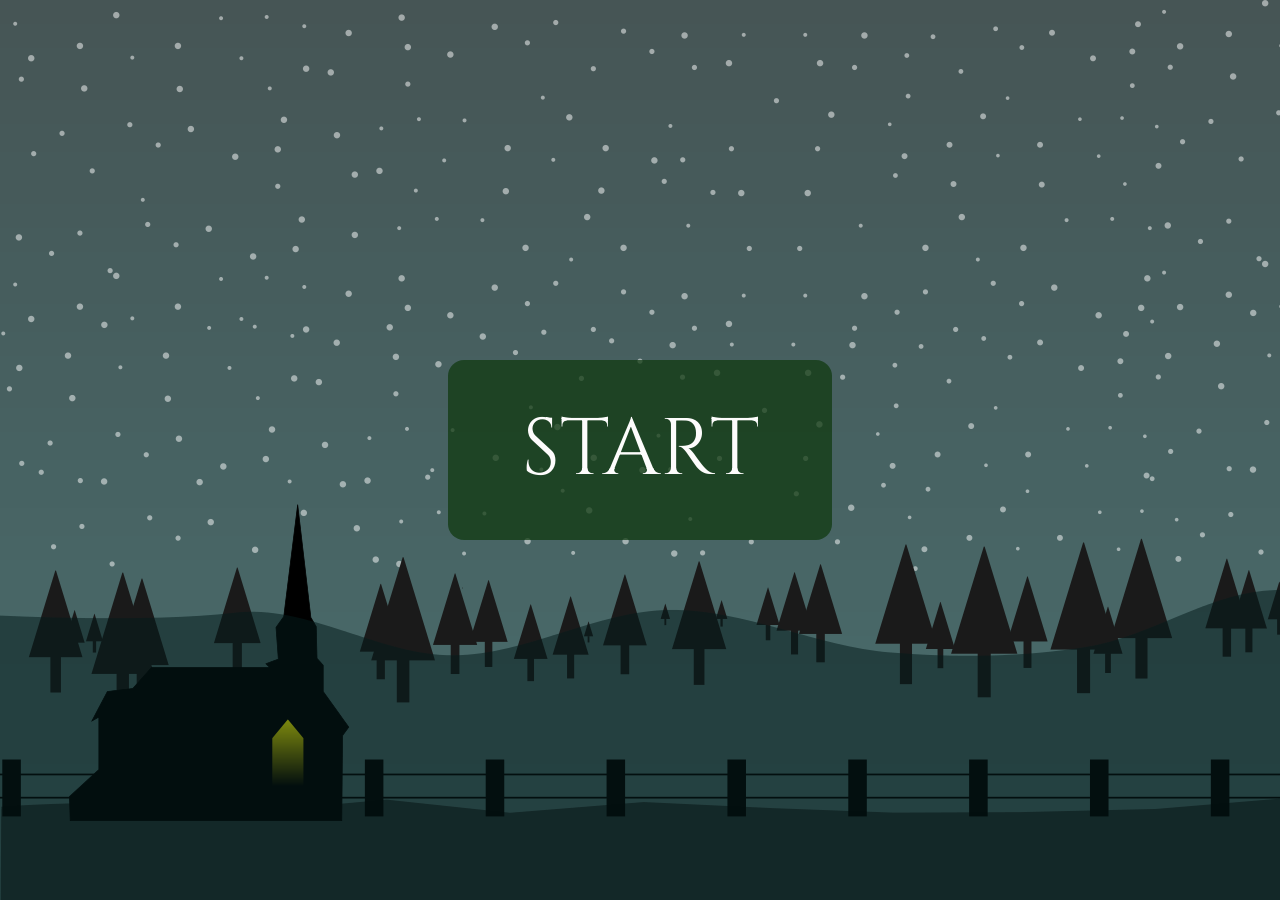
<file: index.html>
<!DOCTYPE html>
<html lang="en">

<head>
    <meta charset="UTF-8">
    <meta name="viewport" content="width=device-width, initial-scale=1.0">
    <link rel="stylesheet" href="./css/fruits.css">
    <link rel="preconnect" href="https://fonts.gstatic.com">
    <link href="https://fonts.googleapis.com/css2?family=Cinzel&display=swap" rel="stylesheet">
    <title>Fruits</title>
</head>

<body>
    <div id="modal">
        <article id="start">
            <h1>START</h1>
        </article>

    </div>
    
    <canvas id="canvas1">
        <h1 id="text"></h1>
    </canvas>

    <script src="./particulesFruits.js"></script>
    <script src="./main.js"></script>
</body>

</html>
</file>
<file: css/fruits.css>
body {
  padding: 0;
  margin: 0;
  box-sizing: border-box;
}

#modal {
  display: block;
  width: 100vw;
  height: 100vh;
  background-image: url("../images/backgd.png");
  overflow: hidden;
}
#modal article {
  display: flex;
  justify-content: center;
  align-items: center;
  position: absolute;
  width: 30%;
  height: 20%;
  border-radius: 1em;
  top: 50%;
  left: 50%;
  transform: translate(-50%, -50%);
  background: rgba(16, 58, 16, 0.739);
  color: #fdfcfc;
  text-align: center;
  cursor: pointer;
}
#modal article h1 {
  font: 5em "Cinzel", serif;
}

canvas {
  position: absolute;
  width: 100%;
  height: 100%;
  top: 0;
  left: 0;
  z-index: -1000;
}
canvas h1 {
  visibility: hidden;
  font-family: 15em "Cinzel", serif;
  color: white;
}
</file>
